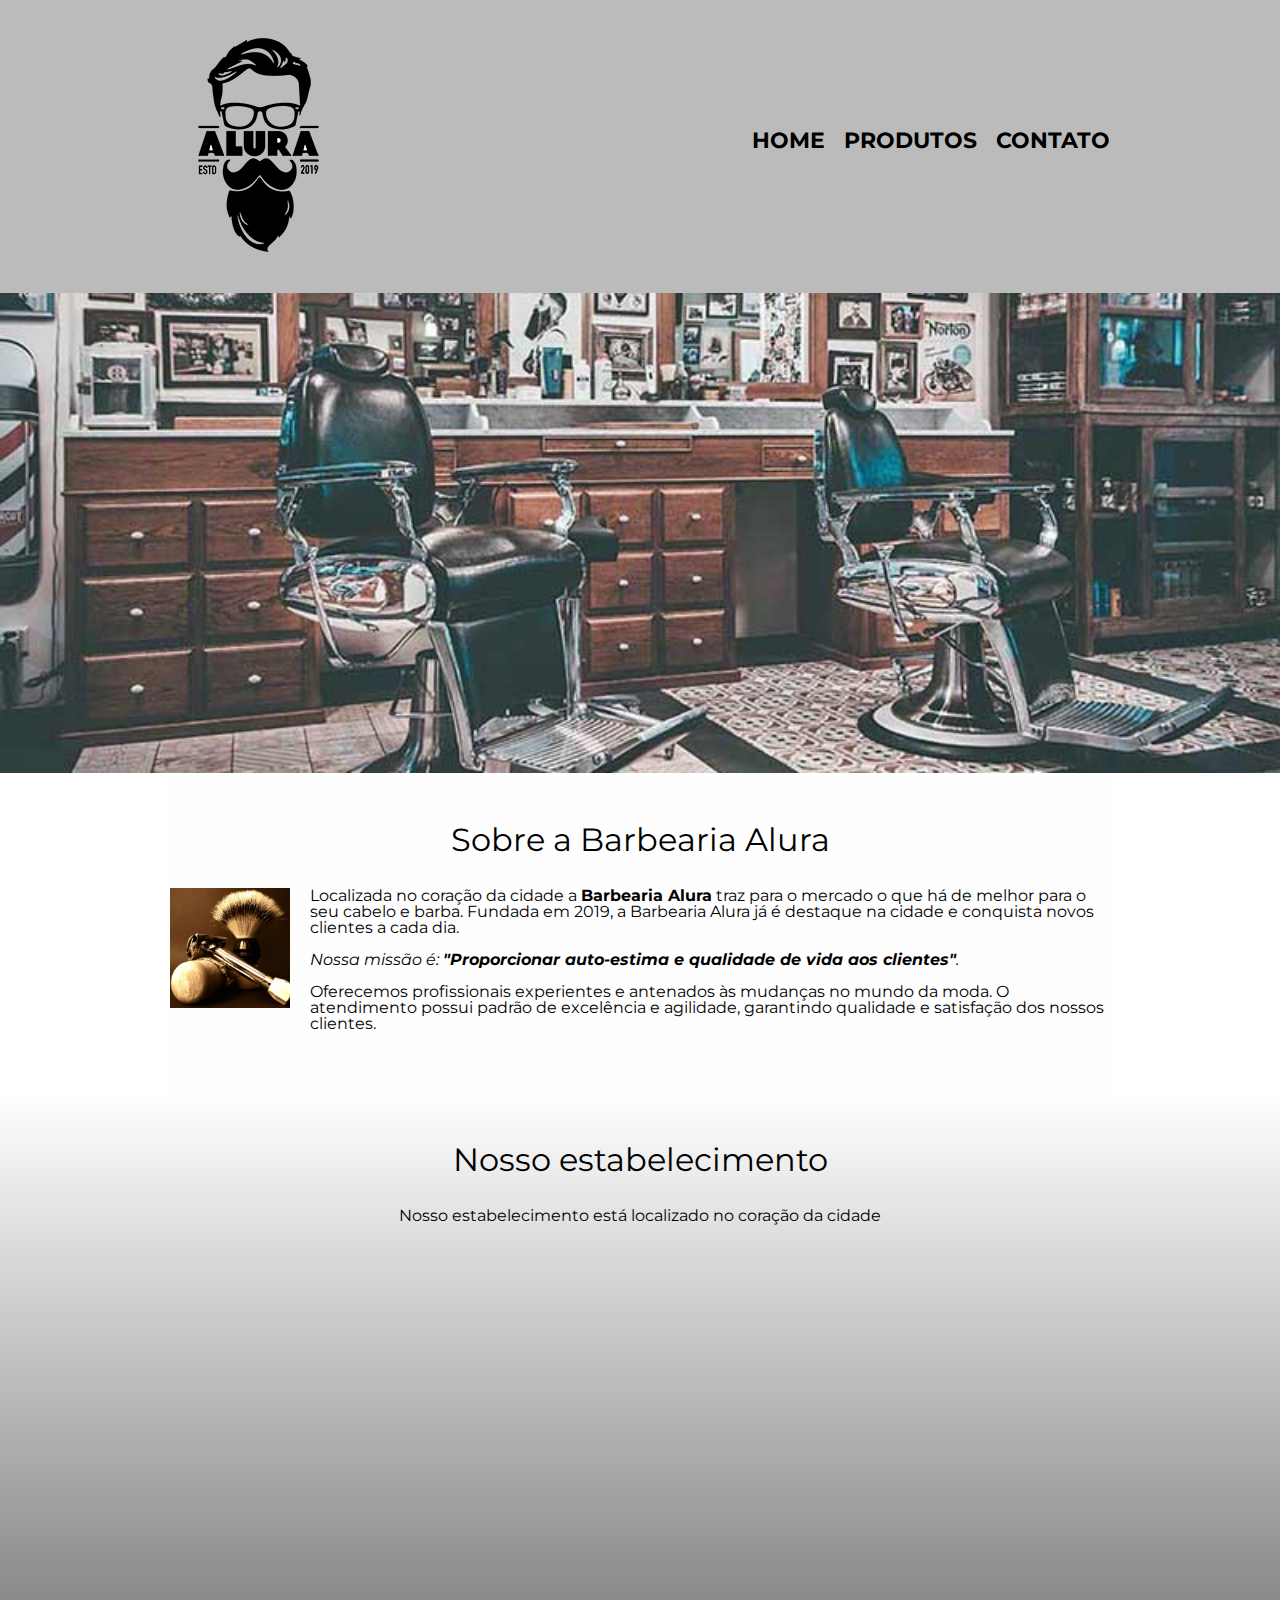
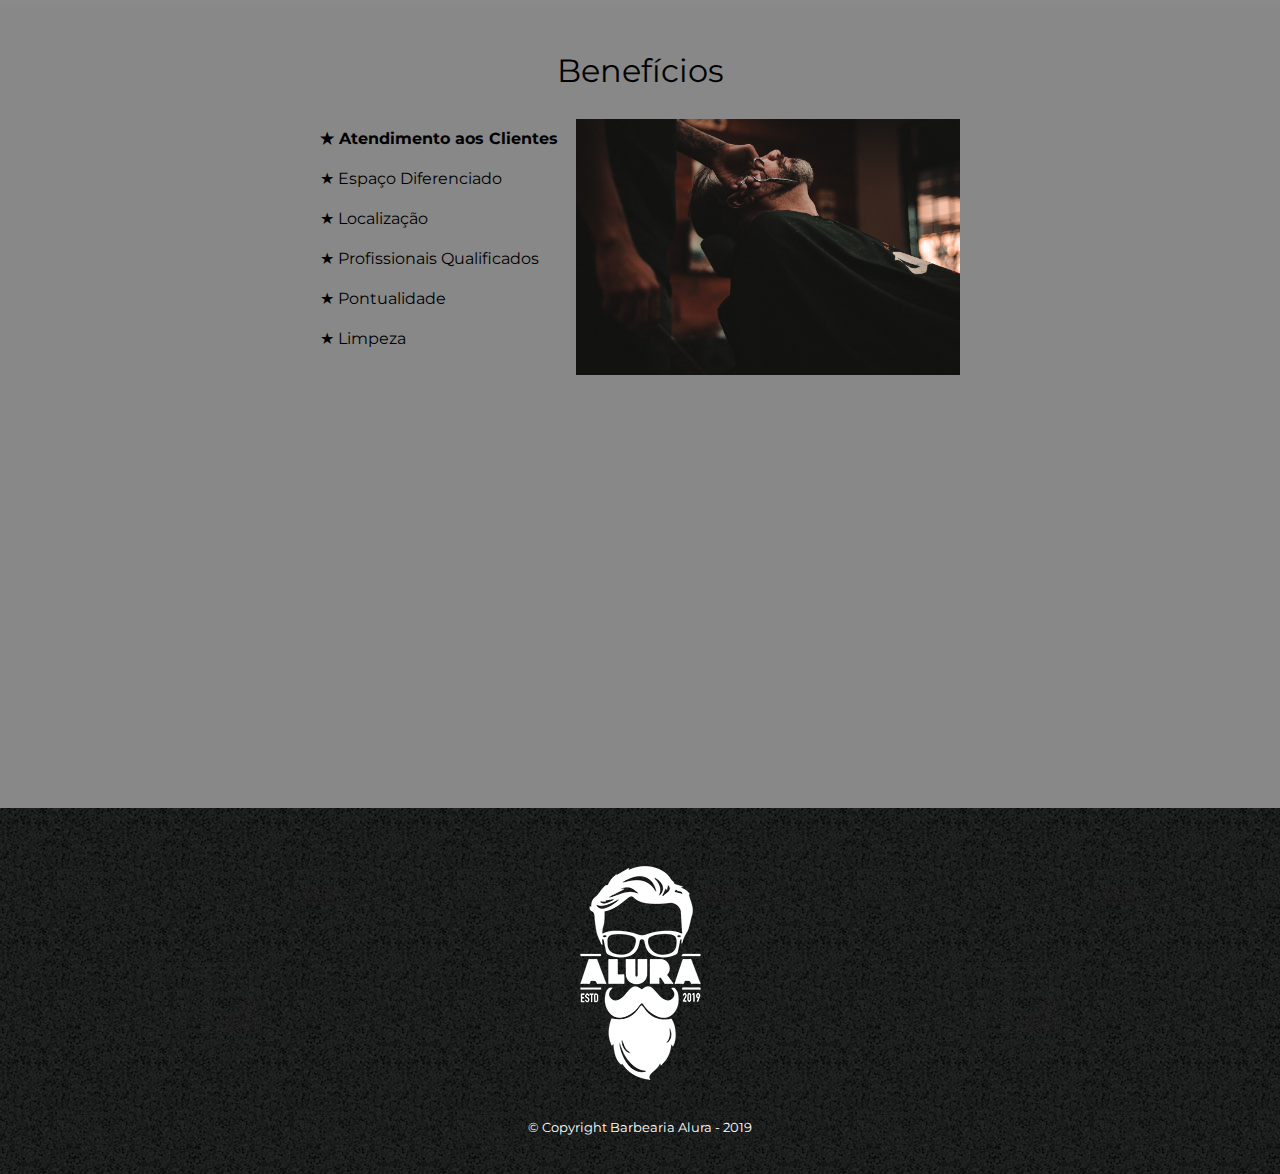
<file: index.html>
<!DOCTYPE html>
<html lang ="pt-br">
    <head>
        <meta charset="UTF-8">
        <meta name="viewport" content="width=device-width">
        <title>Home - Barbearia Alura</title>
        <link rel="stylesheet" href="reset.css" />
        <link rel="stylesheet" href="style.css" />
        <link href="https://fonts.googleapis.com/css2?family=Montserrat:wght@300&display=swap" rel="stylesheet">
    </head>

    <body>
        <header>
            <div class="caixa">
              <h1><img src="logo.png" alt="Logo da Barbearia Alura" /></h1>
              <nav>
                <ul>
                  <li><a href="index.html">Home</a></li>
                  <li><a href="produtos.html">Produtos</a></li>
                  <li><a href="contato.html">Contato</a></li>
                </ul>
              </nav>
            </div>
          </header>

        <img class="banner" src="banner.jpg">

        <main>
            <section class="principal">
                <h3 class="titulo-principal">Sobre a Barbearia Alura</h3>
                
                <img class="utensilios" src="utensilios.jpg" alt="Utensilios de um barbeiro"

                <p>Localizada no coração da cidade a <strong>Barbearia Alura</strong> traz para o mercado o que há de melhor para o seu cabelo e barba. 
                Fundada em 2019, a Barbearia Alura já é destaque na cidade e conquista novos clientes a cada dia.</p>

                <p id="missao"><em>Nossa missão é: <strong>"Proporcionar auto-estima e qualidade de vida aos clientes"</strong>.</em></p>

                <p>Oferecemos profissionais experientes e antenados às mudanças no mundo da moda. 
                O atendimento possui padrão de excelência e agilidade, garantindo qualidade e satisfação dos nossos clientes.</p>
            </section>

            <section class="mapa">
                <h3 class="titulo-principal">Nosso estabelecimento</h3>
                <p>Nosso estabelecimento está localizado no coração da cidade</p>
                <div class="mapa-conteudo">
                    <iframe src="https://www.google.com/maps/embed?pb=!1m18!1m12!1m3!1d3657.106693514197!2d-46.65391085001539!3d-23.564611267521034!2m3!1f0!2f0!3f0!3m2!1i1024!2i768!4f13.1!3m3!1m2!1s0x94ce59541c6c79c3%3A0x36b90a85f0f8cb33!2sGrupo%20Alura!5e0!3m2!1spt-BR!2sbr!4v1665335628017!5m2!1spt-BR!2sbr" width="100%" height="300" style="border:0;" allowfullscreen="" loading="lazy" referrerpolicy="no-referrer-when-downgrade"></iframe>
                </div>
                </section>

            <section class="beneficios">
                <h4 class="titulo-principal">Benefícios</h4>
                <div class="conteudo-beneficios">
                    <ul class="lista-beneficios">
                        <li class="itens">Atendimento aos Clientes </li>
                        <li class="itens">Espaço Diferenciado</li>
                        <li class="itens">Localização</li>
                        <li class="itens">Profissionais Qualificados</li>
                        <li class="itens">Pontualidade</li>
                        <li class="itens">Limpeza</li>
                    </ul><img src="beneficios.jpg" class="imagem-beneficios">
                </div>
                <div class="video">
                    <iframe width="100%" height="315" src="https://www.youtube.com/embed/wcVVXUV0YUY" frameborder="0" allow="accelerometer; autoplay; encrypted-media; gyroscope; picture-in-picture" allowfullscreen></iframe>
                </div>
                </section>
        </main>

    <footer>
        <img src="logo-branco.png">
        <p class="copyright"> &copy; Copyright Barbearia Alura - 2019</p>
    </footer>

    </body>
</html>
</file>
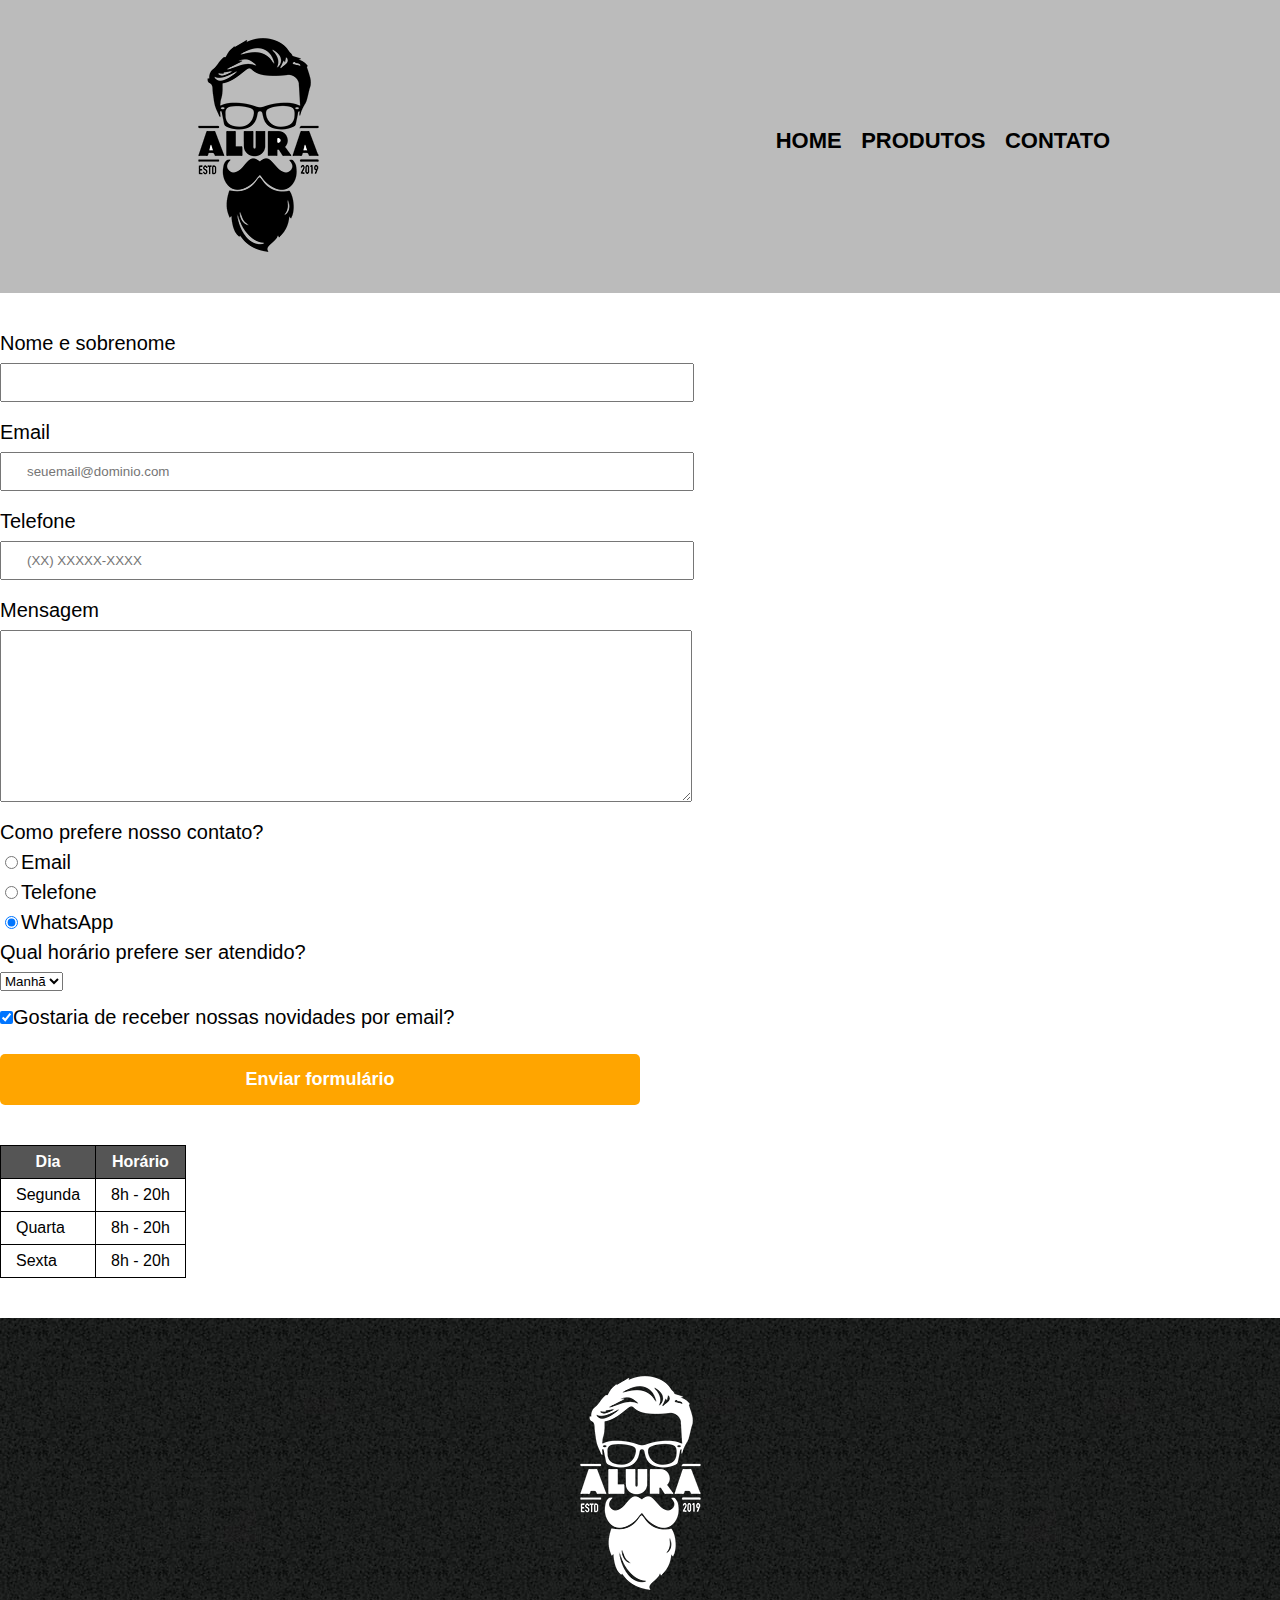
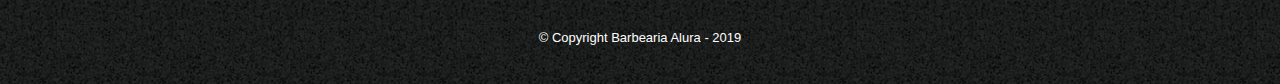
<file: contato.html>
<!DOCTYPE html>
<html lang="pt-br">
  <head>
    <meta charset="UTF-8" />
    <title>Contato - Barbearia Alura</title>
    <link rel="stylesheet" href="reset.css" />
    <link rel="stylesheet" href="style.css" />
  </head>

  <body>
    <header>
      <div class="caixa">
        <h1><img src="logo.png" alt="Logo da Barbearia Alura" /></h1>
        <nav>
          <ul>
            <li><a href="index.html">Home</a></li>
            <li><a href="produtos.html">Produtos</a></li>
            <li><a href="contato.html">Contato</a></li>
          </ul>
        </nav>
      </div>
    </header>

    <main>
        <form>
            <label for="nomesobrenome">Nome e sobrenome</label>
            <input type="text" id="nomesobrenome" class="input-padrao" required>

            <label for="email">Email</label>
            <input type="email" id="email" class="input-padrao" required placeholder="seuemail@dominio.com">

            <label for="telefone">Telefone</label>
            <input type="tel" id="telefone" class="input-padrao" required placeholder="(XX) XXXXX-XXXX">

            <label for="mensagem">Mensagem</label>
            <textarea cols="70" rows="10" id="mensagem" class="input-padrao" required></textarea>

            <fieldset>
                <legend>Como prefere nosso contato?</legend>
                
                <label for="radio-email"><input type="radio" value="email" name="contato" id="radio-email">Email</label>

                <label for="radio-telefone"><input type="radio" value="telefone" name="contato" id="radio-telefone">Telefone</label>

                <label for="radio-whatsapp"><input type="radio" value="whatsapp" name="contato" id="radio-whatsapp" checked>WhatsApp</label>
            
            </fieldset>
            <fieldset>
                <legend>Qual horário prefere ser atendido?</legend>
                <select>
                    <option>Manhã</option>
                    <option>Tarde</option>
                    <option>Noite</option>
                </select>
            </fieldset>

            <label><input class="checkbox" type="checkbox" checked>Gostaria de receber nossas novidades por email?</label></label>

            <input type="submit" value="Enviar formulário" class="enviar">


        </form>
        <table>
            <thead>
                <tr>
                    <th>Dia</th>
                    <th>Horário</th>
                </tr>
            </thead>
            <tbody>
                <tr>
                  <!--  <td colspan="5">Rio de Janeiro</td> - serve para quando uma linha tiver, por exemplo,
                  5 células e você querer mesclar tudo em 1-->
                    <td>Segunda</td>
                    <td>8h - 20h</td>
                </tr>
                <tr>
                    <td>Quarta</td>
                    <td>8h - 20h</td>
                </tr>
                <tr>
                    <td>Sexta</td>
                    <td>8h - 20h</td>
                </tr>
            </tbody>
        </table>
    </main>

    <footer>
        <img src="logo-branco.png" alt="Logo da Barbearia Alura">
        <p class="copyright"> &copy; Copyright Barbearia Alura - 2019</p>
    </footer>
  </body>
</html>
</file>
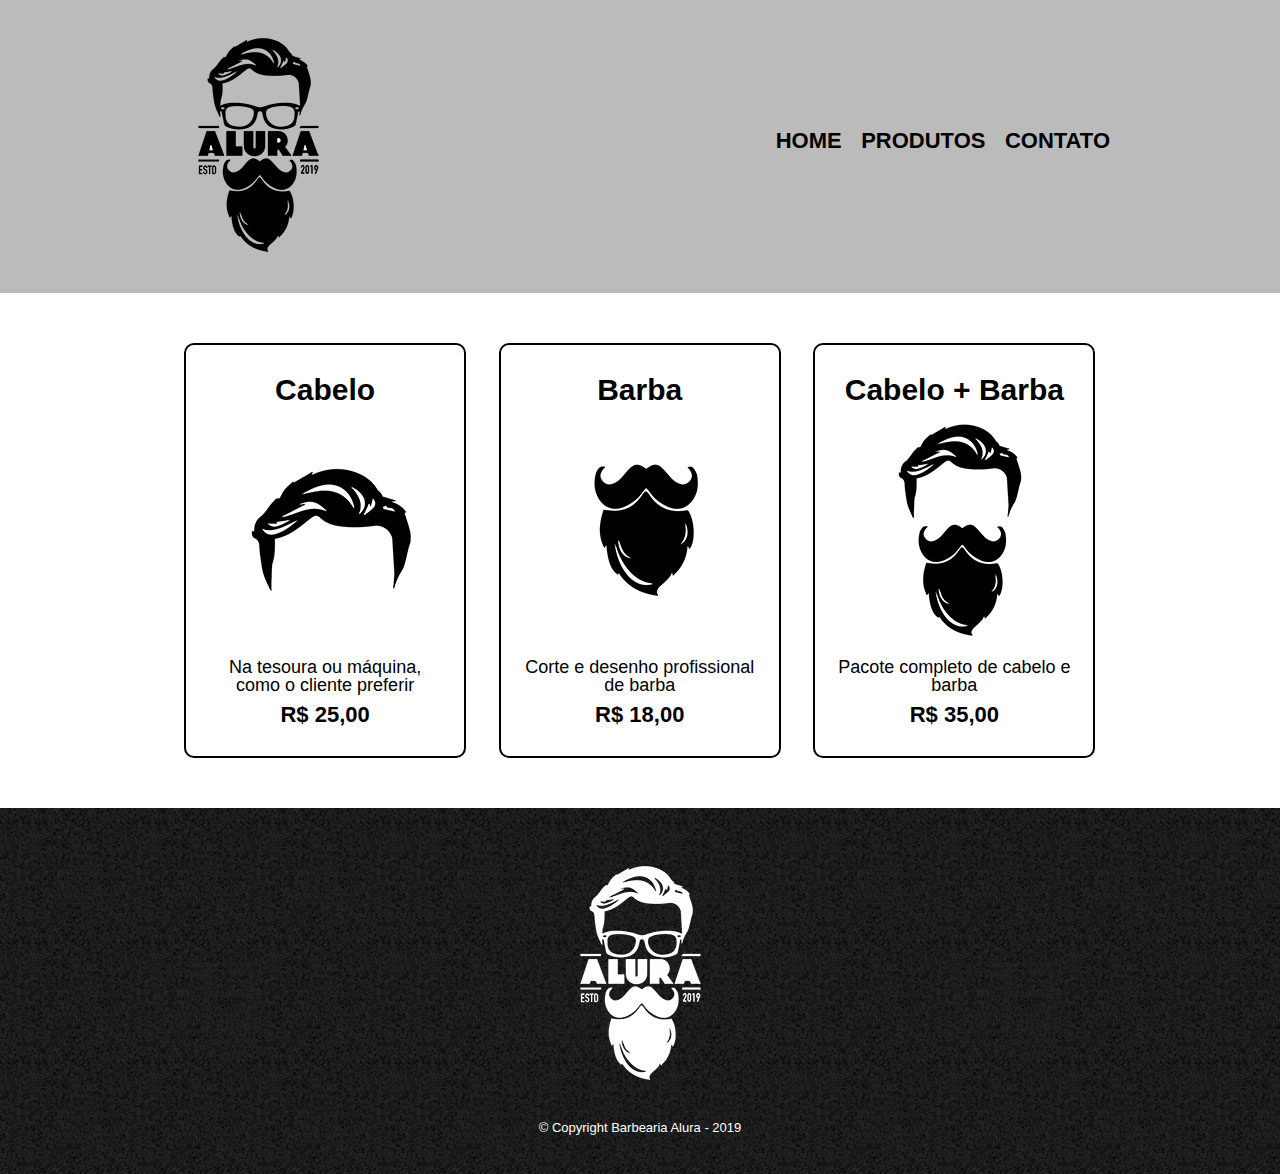
<file: produtos.html>
<!DOCTYPE html>
<html lang ="pt-br">
    <head>
        <meta charset="UTF-8">
        <title>Produtos - Barbearia Alura</title>
        <link rel="stylesheet" href="reset.css">
        <link rel="stylesheet" href="style.css">
    </head>

    <body>
        <header>
            <div class="caixa">
                <h1><img src="logo.png"></h1>
                <nav>
                    <ul>
                        <li><a href="index.html">Home</a></li>
                        <li><a href="produtos.html">Produtos</a></li>
                        <li><a href="contato.html">Contato</a></li>
                    </ul>
                </nav>
            </div>
        </header>
        <main>
            <ul class="produtos">
               <li>
                    <h2>Cabelo</h2>
                    <img src="cabelo.jpg">
                    <p class="produto-descricao">Na tesoura ou máquina, como o cliente preferir</p>
                    <p class="produto-preco">R$ 25,00</p>
                </li>

               <li>
                    <h2>Barba</h2>
                    <img src="barba.jpg">
                    <p class="produto-descricao">Corte e desenho profissional de barba</p>
                    <p class="produto-preco">R$ 18,00</p>
               </li>

               <li>
                    <h2>Cabelo + Barba</h2>
                    <img src="cabelo+barba.jpg">
                    <p class="produto-descricao">Pacote completo de cabelo e barba</p>
                    <p class="produto-preco">R$ 35,00</p>
               </li>
            </ul>
        </main>

        <footer>
            <img src="logo-branco.png">
            <p class="copyright"> &copy; Copyright Barbearia Alura - 2019</p>
        </footer>

    </body>
</html>
</file>
<file: style.css>
body {
    font-family: 'Montserrat', sans-serif;
}

header {
    background: #BBBBBB;
    padding: 20px 0;
}  

.caixa {
    position: relative;
    width: 940px;
    margin: 0 auto;
}

nav {
    position: absolute;
    top: 110px;
    right: 0;
}

nav li {
    display: inline;
    margin: 0 0 0 15px;
}

nav a {
    text-transform: uppercase;
    color: #000000;
    font-weight: bold;
    font-size: 22px;
    text-decoration: none;
}

nav a:hover {
    color: #C78C19;
    text-decoration: underline;
}

.produtos {
    width: 940px;
    margin: 0 auto;
    padding: 50px 0;
}

.produtos li {
    display: inline-block;
    text-align: center;
    width: 30%;
    vertical-align: top;
    margin: 0 1.5%;
    padding: 30px 20px;
    box-sizing: border-box;
   /* border-color: #000000;
    border-width: 2px;
    border-style: solid; */
    border: 2px solid #000000;
    border-radius: 10px;
}

.produtos li:hover {
    border-color: #C78C19;
}

.produtos li:active{
    border-color: #088C19;
}

.produtos li:hover h2 {
    font-size: 34px;
}

.produtos h2 {
    font-size: 30px;
    font-weight: bold;
}

.produto-descricao {
    font-size: 18px;
}


.produto-preco {
    font-size: 22px;
    font-weight: bold;
    margin: 10px 0 0; 
    /*margin-top: 10px; é a mesma coisa*/
}

footer {
    text-align: center;
    background: url(bg.jpg);
    padding: 40px 0;
}

.copyright {
    color: #FFFFFF;
    font-size: 13px;
    margin: 20px 0 0;
}

form {
    margin: 40px 0;
}

form label, form legend {
    display: block;
    font-size: 20px;
    margin: 0 0 10px;
}

.input-padrao {
    display: block;
    margin: 0 0 20px;
    padding: 10px 25px;
    width: 50%;
}

.checkbox {
    margin: 20px 0;
}

.enviar {
    width: 50%;
    padding: 15px 0;
    background: orange;
    color: white;
    font-weight: bold;
    font-size: 18px;
    border: none;
    border-radius: 5px;
    transition: 1s all;
    cursor: pointer;
}

.enviar:hover{
    background: darkorange;
    transform: scale(1.2);
}   
table {
    margin: 20px 0 40px;
}

thead {
    background: #555555;
    color: white;
    font-weight: bold;
}

td, th {
    border: 1px solid #000000;
    padding: 8px 15px;
}

/* css da página inicial */

.banner {
    width: 100%;
}

.titulo-principal {
    text-align: center;
    font-size: 2em;
    margin: 0 0 1em;
    clear: left;
}

.principal {
    padding: 3em 0;
    background: #FEFEFE;
    width: 940px;
    margin: 0 auto;
}

.principal p{
    margin: 0 0 1em;
}

.principal strong {
    font-weight: bold;
}

.principal em {
    font-style: italic;
}

.utensilios {
    width: 120px;
    float: left;
    margin: 0 20px 20px 0;
}

.mapa {
    padding: 3em 0;
    background: linear-gradient(#FEFEFE, #888888);
}

.mapa-conteudo {
    width: 940px;
    margin: 0 auto;
}

.mapa p {
    margin: 0 0 2em;
    text-align: center;
    
}

.beneficios {
    padding: 3em 0;
    background: #888888;
    
}

.conteudo-beneficios{
    width: 640px;
    margin: 0 auto;
}

.lista-beneficios {
    width: 40%;
    display: inline-block;
    vertical-align: top;
}

.itens {
    line-height: 2.5;
}

.itens:before {
    content: "★ ";
}

.itens:first-child{
    font-weight: bold;
}

.imagem-beneficios {
    width: 60%;
    opacity: 1;
    transition: 400ms;
}

.imagem-beneficios:hover{
    opacity: 0.3;
}

.video {
    width: 560px;
    margin: 2em auto;
}

@media screen and (max-width: 480px){
    .caixa, .principal, .conteudo-beneficios, .mapa-conteudo, .video {
        width: auto;
    }
    h1 {
        text-align: center;
    }
    nav {
        position: static;
    }
    .lista-beneficios, .imagem-beneficios {
        width: 100%;
    }
}
</file>
